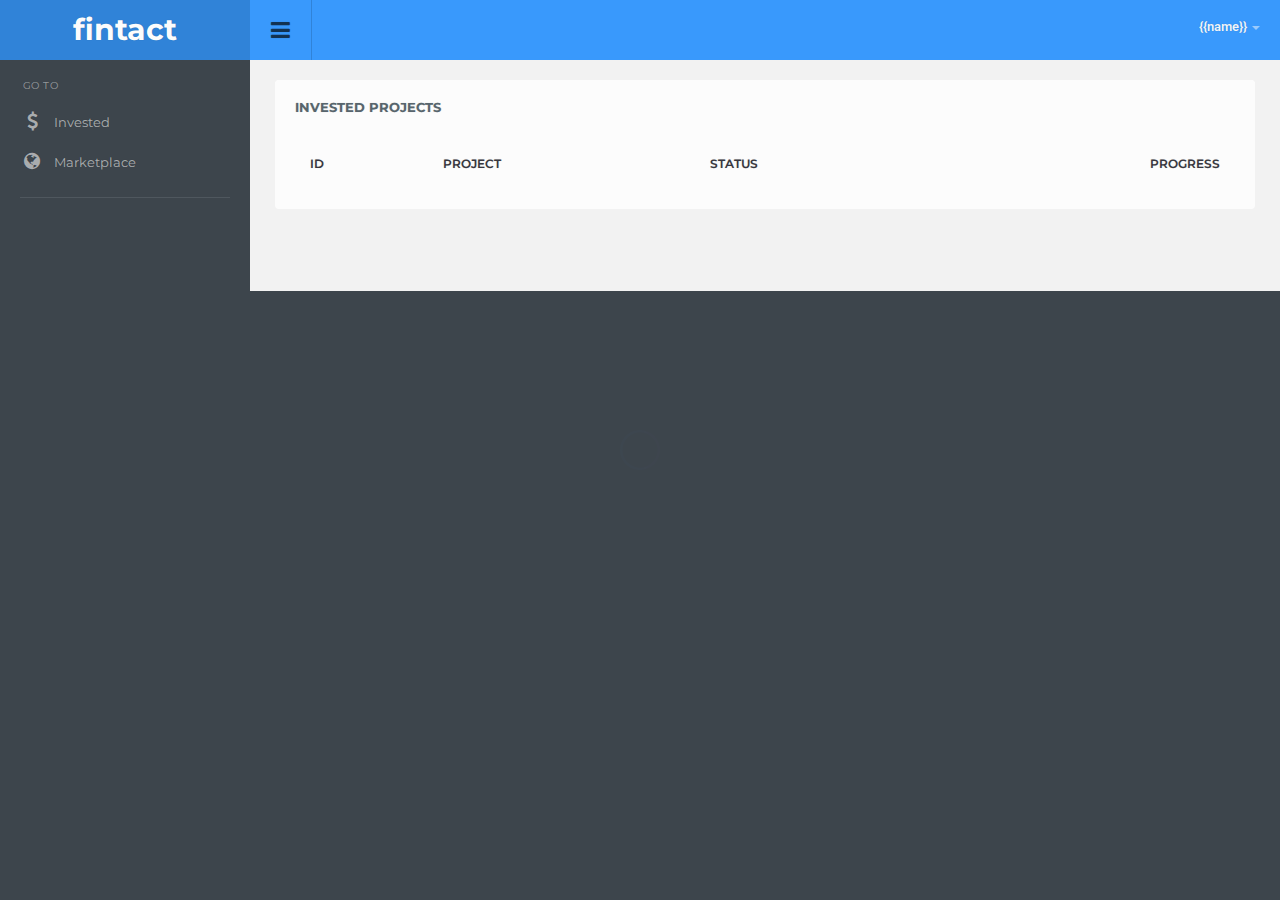
<file: templates/cap/index.html>
<!DOCTYPE html>
<html lang="en">

<head>
    <meta charset="utf-8">
    <meta http-equiv="X-UA-Compatible" content="IE=edge">
    <meta name="viewport" content="width=device-width, initial-scale=1">
    <meta name="description" content="SCF Solutions">
    <meta name="keywords" content="bootstrap, admin, dashboard, flat admin template, responsive," />
    <title>Dashboard | Investors</title>

    <link href="/static/dashboard/css/root.css" rel="stylesheet">
</head>

<body>
    <div class="loading"><img src="/static/dashboard/img/loading.gif" alt="loading-img"></div>
    <div id="top" class="clearfix">
        <div class="applogo">
            <a href="/" class="logo">fintact</a>
        </div>
        <a href="#" class="sidebar-open-button"><i class="fa fa-bars"></i></a>
        <a href="#" class="sidebar-open-button-mobile"><i class="fa fa-bars"></i></a>
        <ul class="top-right">
            <li class="dropdown link">
                <a href="#" data-toggle="dropdown" class="dropdown-toggle profilebox"><b>{{name}}</b><span
                        class="caret"></span></a>
                <ul class="dropdown-menu dropdown-menu-list dropdown-menu-right">
                    <li><a href="/logout"><i class="fa falist fa-power-off"></i> Logout</a></li>
                </ul>
            </li>
        </ul>
    </div>
    <div class="sidebar clearfix">

        <ul class="sidebar-panel nav">
            <li class="sidetitle">GO TO</li>
            <li><a href="/capital"><span class="icon color5"><i class="fa fa-usd"></i></span>Invested<span
                        class="label label-default"></span></a></li>
            <li><a href="/capital/market"><span class="icon color6"><i class="fa fa-globe"></i></span>Marketplace<span
                        class="label label-default"></span></a></li>
        </ul>
    </div>
    <div class="content">
        <div class="container-widget">
            <div class="row">
                <div class="col-md-12 col-lg-12">
                    <div class="panel panel-widget">
                        <div class="panel-title">
                            Invested Projects <span class="label label-info"></span>
                        </div>

                        <div class="panel-search">
                            <form>
                                <input type="text" class="form-control" placeholder="Search...">
                                <i class="fa fa-search icon"></i>
                            </form>
                        </div>


                        <div class="panel-body table-responsive">

                            <table class="table table-hover">
                                <thead>
                                    <tr>
                                        <td>ID</td>
                                        <td>Project</td>
                                        <td>Status</td>
                                        <td class="text-right">Progress</td>
                                    </tr>
                                </thead>
                                <!-- <tbody>
                                    <tr>
                                        <td>965</td>
                                        <td>Kode Dashboard Template</td>
                                        <td><span class="label label-default">Developing</span></td>
                                        <td class="text-right"><span class="demo-project-stats"></span></td>
                                    </tr>
                                    <tr>
                                        <td>620</td>
                                        <td>EBI iOS Application</td>
                                        <td><span class="label label-warning">Design</span></td>
                                        <td class="text-right"><span class="demo-project-stats"></span></td>
                                    </tr>
                                    <tr>
                                        <td>621</td>
                                        <td>Kode Landing Page</td>
                                        <td><span class="label label-info">Testing</span></td>
                                        <td class="text-right"><span class="demo-project-stats"></span></td>
                                    </tr>
                                    <tr>
                                        <td>621</td>
                                        <td>John Coffe Shop Logo</td>
                                        <td><span class="label label-danger">Canceled</span></td>
                                        <td class="text-right"><span class="demo-project-stats"></span></td>
                                    </tr>
                                    <tr>
                                        <td>621</td>
                                        <td>BKM Website Design</td>
                                        <td><span class="label label-primary">Reply waiting</span></td>
                                        <td class="text-right"><span class="demo-project-stats"></span></td>
                                    </tr>
                                </tbody> -->
                            </table>

                        </div>
                    </div>
                </div>
            </div>
            <div class="row" style="visibility: hidden;height:max-content">
                <h2>Test</h2>
            </div>

        </div>
    </div>

    <script type="text/javascript" src="/static/dashboard/js/jquery.min.js"></script>

    <script src="/static/dashboard/js/bootstrap/bootstrap.min.js"></script>

    <script type="text/javascript" src="/static/dashboard/js/plugins.js"></script>

    <script type="text/javascript" src="/static/dashboard/js/bootstrap-select/bootstrap-select.js"></script>

    <script type="text/javascript" src="/static/dashboard/js/bootstrap-toggle/bootstrap-toggle.min.js"></script>

    <script type="text/javascript" src="/static/dashboard/js/bootstrap-wysihtml5/wysihtml5-0.3.0.min.js"></script>
    <script type="text/javascript" src="/static/dashboard/js/bootstrap-wysihtml5/bootstrap-wysihtml5.js"></script>

    <script src="/static/dashboard/js/sweet-alert/sweet-alert.min.js"></script>

    <script src="/static/dashboard/js/kode-alert/main.js"></script>


    <script type="text/javascript" src="/static/dashboard/js/jquery-ui/jquery-ui.min.js"></script>


    <script type="text/javascript" src="/static/dashboard/js/moment/moment.min.js"></script>

    <script type="text/javascript" src="/static/dashboard/js/full-calendar/fullcalendar.js"></script>

    <script type="text/javascript" src="/static/dashboard/js/date-range-picker/daterangepicker.js"></script>


</body>

</html>
</file>
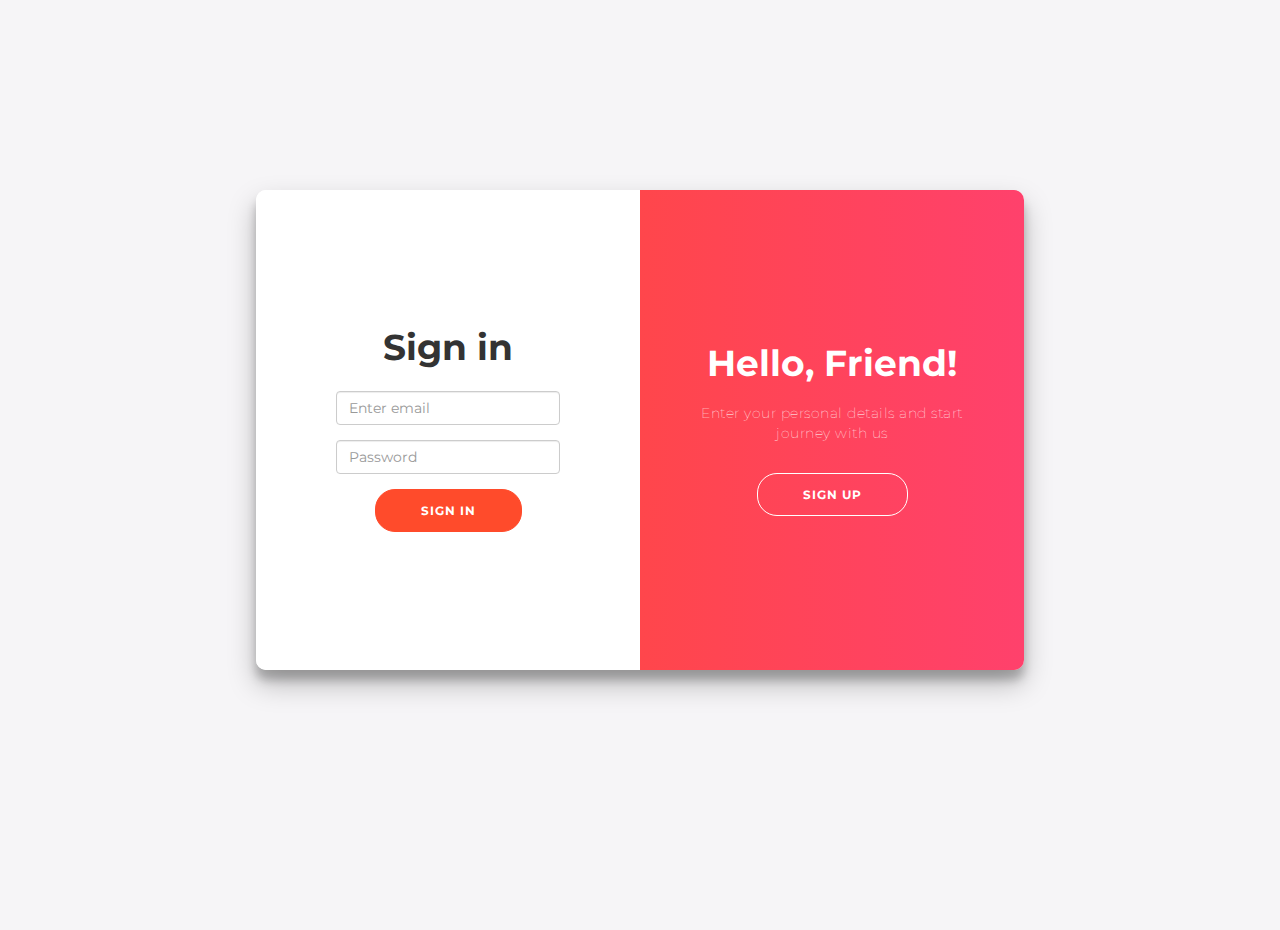
<file: templates/Login.html>
<!DOCTYPE html>
<html lang="en">
<head>
    <meta charset="UTF-8">
    <meta name="viewport" content="width=device-width, initial-scale=1.0">
	<meta http-equiv="X-UA-Compatible" content="ie=edge">
	<link rel="icon" type="image/png" sizes="56x56" href="/static/images/fav-icon/login.png">
    <title>Register/Login on Portfolio Management</title>
</head>
<body>
        <div class="container" id="container">
            <div class="form-container sign-up-container">
                <form id="signup">
                    <h2 style="padding-bottom: 8% ">Create Account</h2>
                    <div class="row">
                            <input type="text" placeholder="Organization Name" id="SignName"class="form-control" required/>
                    </div>
                    <div class="row" style="padding-top : 4%">
                    	<input type="email" placeholder="Email" id="SignEmail" class="form-control" required/>
					</div>
					<div class="row" style="padding-top : 4% ; padding-bottom: 4%">
						<input type="password" placeholder="Password" id="SignPass"class="form-control" required/>
				</div>
					<div class="row">
						<div class="checkboxes-and-radios">
							<input type="radio" name="category" id="radio-1" value="SME" checked>
							<label for="radio-1">SME</label>
							<input type="radio" name="category" id="radio-2" value="CE">
							<label for="radio-2">Core Enterprise</label>
							<input type="radio" name="category" id="radio-3" value="Capitalist" checked>
							<label for="radio-3">Capitalist</label>
						  </div>
					</div>	
                    
                    <button>Sign Up</button>
                </form>
            </div>
            <div class="form-container sign-in-container">
                <form id="login">
                    <h1 style="padding-bottom: 8% ">Sign in</h1>
                    <div class="form-group">
                            <input type="email" class="form-control" id="LogEmail" aria-describedby="emailHelp" placeholder="Enter email" required>
                          </div>
                          <div class="form-group">
                            <input type="password" class="form-control" id="LogPass" placeholder="Password" required>
                          </div>
                    <button>Sign In</button>
                </form>
            </div>
            <div class="overlay-container">
                <div class="overlay">
                    <div class="overlay-panel overlay-left">
                        <h1>Welcome Back!</h1>
                        <p>To keep connected with us please login with your personal info</p>
                        <button class="ghost" id="signIn">Sign In</button>
                    </div>
                    <div class="overlay-panel overlay-right">
                        <h1>Hello, Friend!</h1>
                        <p>Enter your personal details and start journey with us</p>
                        <button class="ghost" id="signUp">Sign Up</button>
                    </div>
                </div>
            </div>
        </div>  
        <link rel="stylesheet" href="https://maxcdn.bootstrapcdn.com/bootstrap/3.4.0/css/bootstrap.min.css">
        <style>
            
@import url('https://fonts.googleapis.com/css?family=Montserrat:400,800');
* {
	box-sizing: border-box;
}

body {
	background: #f6f5f7;
	display: flex;
	justify-content: center;
	align-items: center;
	flex-direction: column;
	font-family: 'Montserrat', sans-serif;
	height: 100vh;
	margin: -20px 0 50px;
}

h1 {
	font-weight: bold;
	margin: 0;
}

h2 {
	text-align: center;
}

p {
	font-size: 14px;
	font-weight: 100;
	line-height: 20px;
	letter-spacing: 0.5px;
	margin: 20px 0 30px;
}

span {
	font-size: 12px;
}

a {
	color: #333;
	font-size: 14px;
	text-decoration: none;
	margin: 15px 0;
}

button {
	border-radius: 20px;
	border: 1px solid #FF4B2B;
	background-color: #FF4B2B;
	color: #FFFFFF;
	font-size: 12px;
	font-weight: bold;
	padding: 12px 45px;
	letter-spacing: 1px;
	text-transform: uppercase;
	transition: transform 80ms ease-in;
}

button:active {
	transform: scale(0.95);
}

button:focus {
	outline: none;
}

button.ghost {
	background-color: transparent;
	border-color: #FFFFFF;
}

form {
	background-color: #FFFFFF;
	display: flex;
	align-items: center;
	justify-content: center;
	flex-direction: column;
	padding: 0 50px;
	height: 100%;
	text-align: center;
}
.container {
	background-color: #fff;
	border-radius: 10px;
  	box-shadow: 0 14px 28px rgba(0,0,0,0.25), 
			0 10px 10px rgba(0,0,0,0.22);
	position: relative;
	overflow: hidden;
	width: 768px;
	max-width: 100%;
	min-height: 480px;
}
.form-container {
	position: absolute;
	top: 0;
	height: 100%;
	transition: all 0.6s ease-in-out;
}
.sign-in-container {
	left: 0;
	width: 50%;
	z-index: 2;
}

.container.right-panel-active .sign-in-container {
	transform: translateX(100%);
}

.sign-up-container {
	left: 0;
	width: 50%;
	opacity: 0;
	z-index: 1;
}

.container.right-panel-active .sign-up-container {
	transform: translateX(100%);
	opacity: 1;
	z-index: 5;
	animation: show 0.6s;
}

@keyframes show {
	0%, 49.99% {
		opacity: 0;
		z-index: 1;
	}
	
	50%, 100% {
		opacity: 1;
		z-index: 5;
	}
}

.overlay-container {
	position: absolute;
	top: 0;
	left: 50%;
	width: 50%;
	height: 100%;
	overflow: hidden;
	transition: transform 0.6s ease-in-out;
	z-index: 100;
}

.container.right-panel-active .overlay-container{
	transform: translateX(-100%);
}

.overlay {
	background: #FF416C;
	background: -webkit-linear-gradient(to right, #FF4B2B, #FF416C);
	background: linear-gradient(to right, #FF4B2B, #FF416C);
	background-repeat: no-repeat;
	background-size: cover;
	background-position: 0 0;
	color: #FFFFFF;
	position: relative;
	left: -100%;
	height: 100%;
	width: 200%;
  	transform: translateX(0);
	transition: transform 0.6s ease-in-out;
}

.container.right-panel-active .overlay {
  	transform: translateX(50%);
}

.overlay-panel {
	position: absolute;
	display: flex;
	align-items: center;
	justify-content: center;
	flex-direction: column;
	padding: 0 40px;
	text-align: center;
	top: 0;
	height: 100%;
	width: 50%;
	transform: translateX(0);
	transition: transform 0.6s ease-in-out;
}

.overlay-left {
	transform: translateX(-20%);
}

.container.right-panel-active .overlay-left {
	transform: translateX(0);
}

.overlay-right {
	right: 0;
	transform: translateX(0);
}

.container.right-panel-active .overlay-right {
	transform: translateX(20%);
}

.social-container {
	margin: 20px 0;
}

.social-container a {
	border: 1px solid #DDDDDD;
	border-radius: 50%;
	display: inline-flex;
	justify-content: center;
	align-items: center;
	margin: 0 5px;
	height: 40px;
	width: 40px;
}

footer {
    background-color: #222;
    color: #fff;
    font-size: 14px;
    bottom: 0;
    position: fixed;
    left: 0;
    right: 0;
    text-align: center;
    z-index: 999;
}

footer p {
    margin: 10px 0;
}

footer i {
    color: red;
}

footer a {
    color: #3c97bf;
    text-decoration: none;
}

/* Radio Box CSS */

.checkboxes-and-radios {
	
	 width: 280px;
	 padding-right: 45px;
}
 .checkboxes-and-radios input {
	 display: none;
}
 .checkboxes-and-radios label {
	 cursor: pointer;
	 padding-right: 35px;
	 position: relative;
	 display: block;
	 font-size: 18px;
	 padding: 15px 0;
}
 .checkboxes-and-radios input[type="checkbox"], .checkboxes-and-radios input[type="radio"] {
	 position: absolute;
	 visibility: hidden !important;
}
 .checkboxes-and-radios input[type="checkbox"] + label:before, .checkboxes-and-radios input[type="checkbox"] + label:after, .checkboxes-and-radios input[type="radio"] + label:before, .checkboxes-and-radios input[type="radio"] + label:after {
	 content: "";
	 position: absolute;
	 top: 50%;
	 margin-top: -7.5px;
	 box-sizing: border-box;
}
 .checkboxes-and-radios input[type="checkbox"] + label:before, .checkboxes-and-radios input[type="radio"] + label:before {
	 width: 30px;
	 height: 15px;
	 right: 0px;
	 background: #fff;
	 border: 1px solid #e4e3e1;
	 border-radius: 15px;
}
 .checkboxes-and-radios input[type="checkbox"] + label:after, .checkboxes-and-radios input[type="radio"] + label:after {
	 width: 15px;
	 height: 15px;
	 right: 15px;
	 background: #bdbdbd;
	 border-radius: 50%;
	 transition: all 200ms ease-out;
}
 .checkboxes-and-radios input[type="checkbox"]:checked + label:after, .checkboxes-and-radios input[type="radio"]:checked + label:after {
	 right: 0px;
	 background: #ff9800;
}
 

        </style>
    <script src="https://ajax.googleapis.com/ajax/libs/jquery/3.4.1/jquery.min.js"></script>
    <script src="https://maxcdn.bootstrapcdn.com/bootstrap/3.4.0/js/bootstrap.min.js"></script>

        <script>
        const signUpButton = document.getElementById('signUp');
const signInButton = document.getElementById('signIn');
const container = document.getElementById('container');

signUpButton.addEventListener('click', () => {
	container.classList.add("right-panel-active");
});

signInButton.addEventListener('click', () => {
	container.classList.remove("right-panel-active");
});
		</script>
		

		<!-- Blockchain Script -->
		<script src="/static/js/main-register.js">
		</script>
		<!-- <script src="/static/blockchain/register.js"></script> -->
		<!-- <script>

			$(document).ready(

function () {
		
	$('#signup').on('submit', function (event) {

		$.ajax({
                    data :{
						name : $('#SignName').val(),
                        email : $('#SignEmail').val(),
                        password :$('#SignPass').val(),
						category: $('input[name="category"]:checked').val()
                    },
                    type : "POST",
                    url : '/sign_action'
          })
              .done(function(data){
                  if (data.check)
                  {
					$(location).attr('href', data.link)
                  }
                  else{
                    //   
					alert("Register")
                  }
              });
		event.preventDefault();

	});

	$('#login').on('submit', function (event) {

		$.ajax({
                    data :{
						email : $('#LogEmail').val(),
                        password :$('#LogPass').val()
                    },
                    type : "POST",
                    url : '/login_action'
          })
              .done(function(data){
                  if (data.check)
                  {
					$(location).attr('href', data.link);	
                  }
                  else{
						alert("Error")
                  }
              });


	event.preventDefault();

});

			
	
});
		</script> -->
</body>
</html>
</file>
<file: static/dashboard/css/root.css>
/*================================================================================
	Item Name: Kode
	Description: Premium Bootstrap Admin Template
	Author: Egemen Kapusuz
	Author URL: http://www.themeforest.net/user/egemem
================================================================================*/

/* ================================================
Google Web Fonts
================================================ */
/* Montserrat */
@import url(http://fonts.googleapis.com/css?family=Montserrat:400,700);
/* Roboto */
@import url(https://fonts.googleapis.com/css?family=Roboto:400,300,100,500,700,900,700italic,500italic,400italic,300italic,100italic);

/* === Icons === */
/* Font Awesome */
@import url('font-awesome.min.css');

/* ================================================
Main Css
================================================ */
/* Bootstrap Main Css File (unedited) */
@import url('bootstrap.css');

/* Theme Style */
@import url('style.css');

/* Responsive Style */
@import url('responsive.css');

/* Shortcuts Css Codes */
@import url('shortcuts.css');

/* ================================================
Plugin Css
================================================ */
/* Awesome Bootstrap Checkbox */
@import url('plugin/awesome-bootstrap-checkbox/awesome-bootstrap-checkbox.css');

/* Bootstrap Select */
@import url('plugin/bootstrap-select/bootstrap-select.css');

/* Bootstrap Select */
@import url('plugin/bootstrap-toggle/bootstrap-toggle.min.css');

/* Bootstrap wysihtml5 */
@import url('plugin/bootstrap-wysihtml5/bootstrap-wysihtml5.css');

/* Summernote */
@import url('plugin/summernote/summernote.css');
@import url('plugin/summernote/summernote-bs3.css');

/* Sweet Alert */
@import url('plugin/sweet-alert/sweet-alert.css');

/* Data Tables */
@import url('plugin/datatables/datatables.css');

/* Chartist */
@import url('plugin/chartist/chartist.min.css');

/* Rickshaw */
@import url('plugin/rickshaw/rickshaw.css');
@import url('plugin/rickshaw/detail.css');
@import url('plugin/rickshaw/graph.css');
@import url('plugin/rickshaw/legend.css');

/* Date Range Picker */
@import url('plugin/date-range-picker/daterangepicker-bs3.css');

/* Full Calendar */
@import url('plugin/fullcalendar/fullcalendar.css');
</file>
